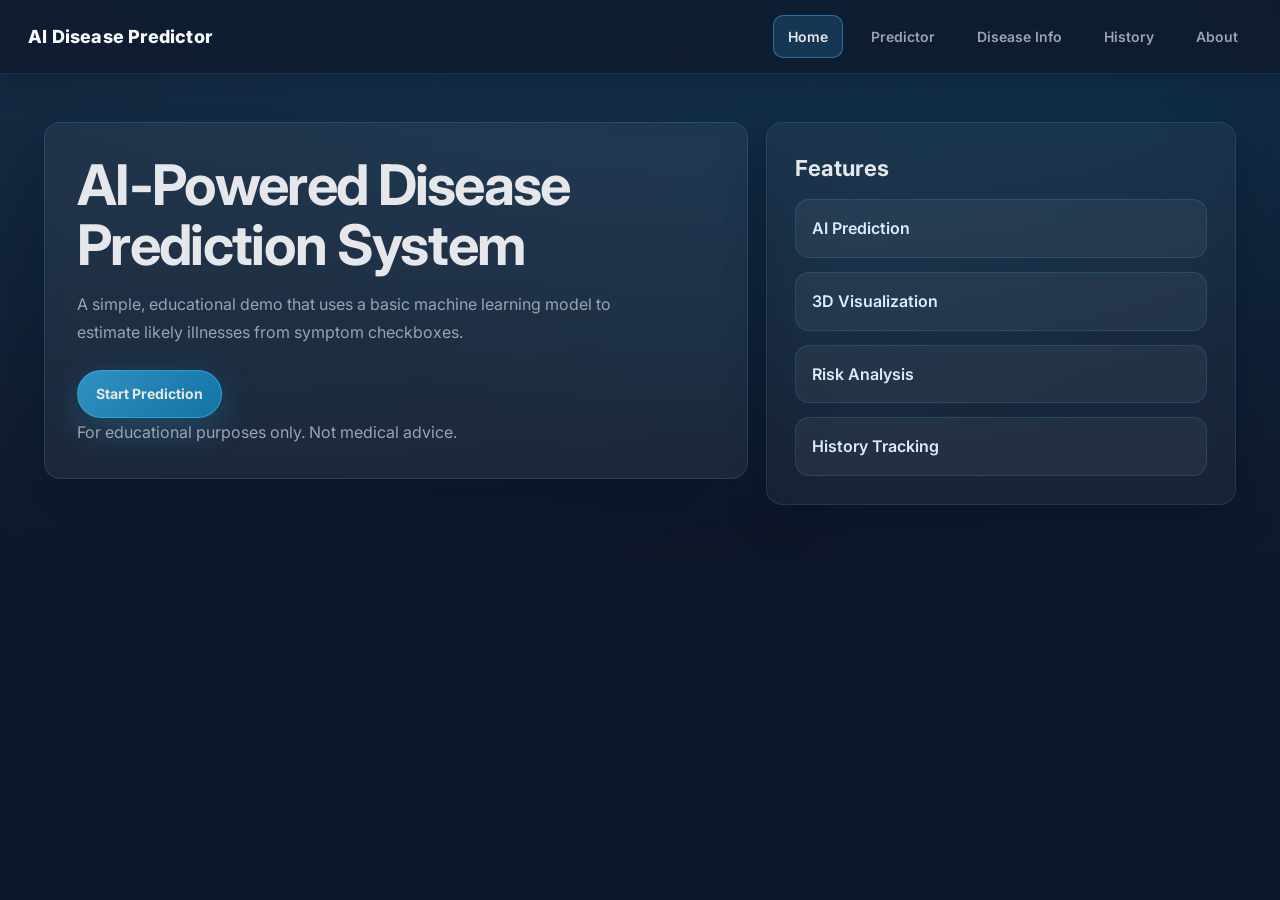
<file: index.html>
<!doctype html>
<html lang="en">
  <head>
    <meta charset="UTF-8" />
    <meta name="viewport" content="width=device-width, initial-scale=1.0" />
    <title>AI Disease Predictor</title>
    <link rel="preconnect" href="https://fonts.googleapis.com" />
    <link rel="preconnect" href="https://fonts.gstatic.com" crossorigin />
    <link
      href="https://fonts.googleapis.com/css2?family=Inter:wght@400;600;700&display=swap"
      rel="stylesheet"
    />
    <link rel="stylesheet" href="/style.css" />
  </head>
  <body>
    <header class="site-header">
      <div class="brand">AI Disease Predictor</div>
      <nav class="nav-links">
        <a href="/" class="active">Home</a>
        <a href="/predictor">Predictor</a>
        <a href="/disease">Disease Info</a>
        <a href="/history">History</a>
        <a href="/about">About</a>
      </nav>
    </header>

    <main class="home-page">
      <section class="hero">
        <div class="hero-content">
          <h1>AI-Powered Disease Prediction System</h1>
          <p>
            A simple, educational demo that uses a basic machine learning model to estimate
            likely illnesses from symptom checkboxes.
          </p>
          <div class="hero-actions">
            <a class="btn primary" href="/predictor">Start Prediction</a>
          </div>
          <p class="disclaimer">For educational purposes only. Not medical advice.</p>
        </div>
        <div class="hero-card">
          <h3>Features</h3>
          <div class="feature-list">
            <div class="feature-card">AI Prediction</div>
            <div class="feature-card">3D Visualization</div>
            <div class="feature-card">Risk Analysis</div>
            <div class="feature-card">History Tracking</div>
          </div>
        </div>
      </section>
    </main>
  </body>
</html>
</file>
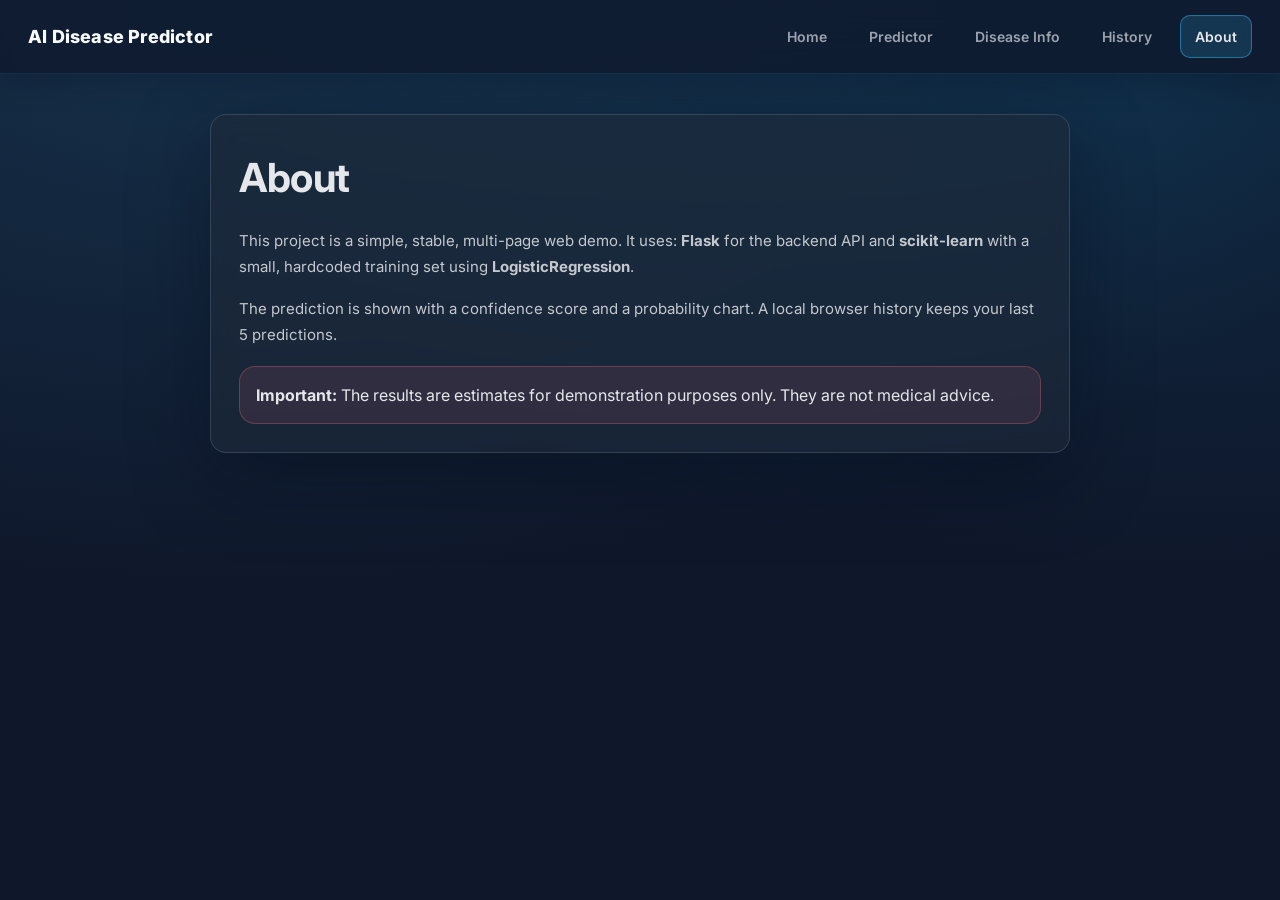
<file: about.html>
<!doctype html>
<html lang="en">
  <head>
    <meta charset="UTF-8" />
    <meta name="viewport" content="width=device-width, initial-scale=1.0" />
    <title>AI Disease Predictor - About</title>
    <link rel="preconnect" href="https://fonts.googleapis.com" />
    <link rel="preconnect" href="https://fonts.gstatic.com" crossorigin />
    <link
      href="https://fonts.googleapis.com/css2?family=Inter:wght@400;600;700&display=swap"
      rel="stylesheet"
    />
    <link rel="stylesheet" href="/style.css" />
  </head>
  <body>
    <header class="site-header">
      <div class="brand">AI Disease Predictor</div>
      <nav class="nav-links">
        <a href="/">Home</a>
        <a href="/predictor">Predictor</a>
        <a href="/disease">Disease Info</a>
        <a href="/history">History</a>
        <a href="/about" class="active">About</a>
      </nav>
    </header>

    <main class="about-page">
      <section class="content-card">
        <h1>About</h1>
        <p>
          This project is a simple, stable, multi-page web demo. It uses:
          <strong>Flask</strong> for the backend API and <strong>scikit-learn</strong> with a small,
          hardcoded training set using <strong>LogisticRegression</strong>.
        </p>
        <p>
          The prediction is shown with a confidence score and a probability chart. A local browser
          history keeps your last 5 predictions.
        </p>
        <div class="callout">
          <strong>Important:</strong> The results are estimates for demonstration purposes only.
          They are not medical advice.
        </div>
      </section>
    </main>
  </body>
</html>
</file>
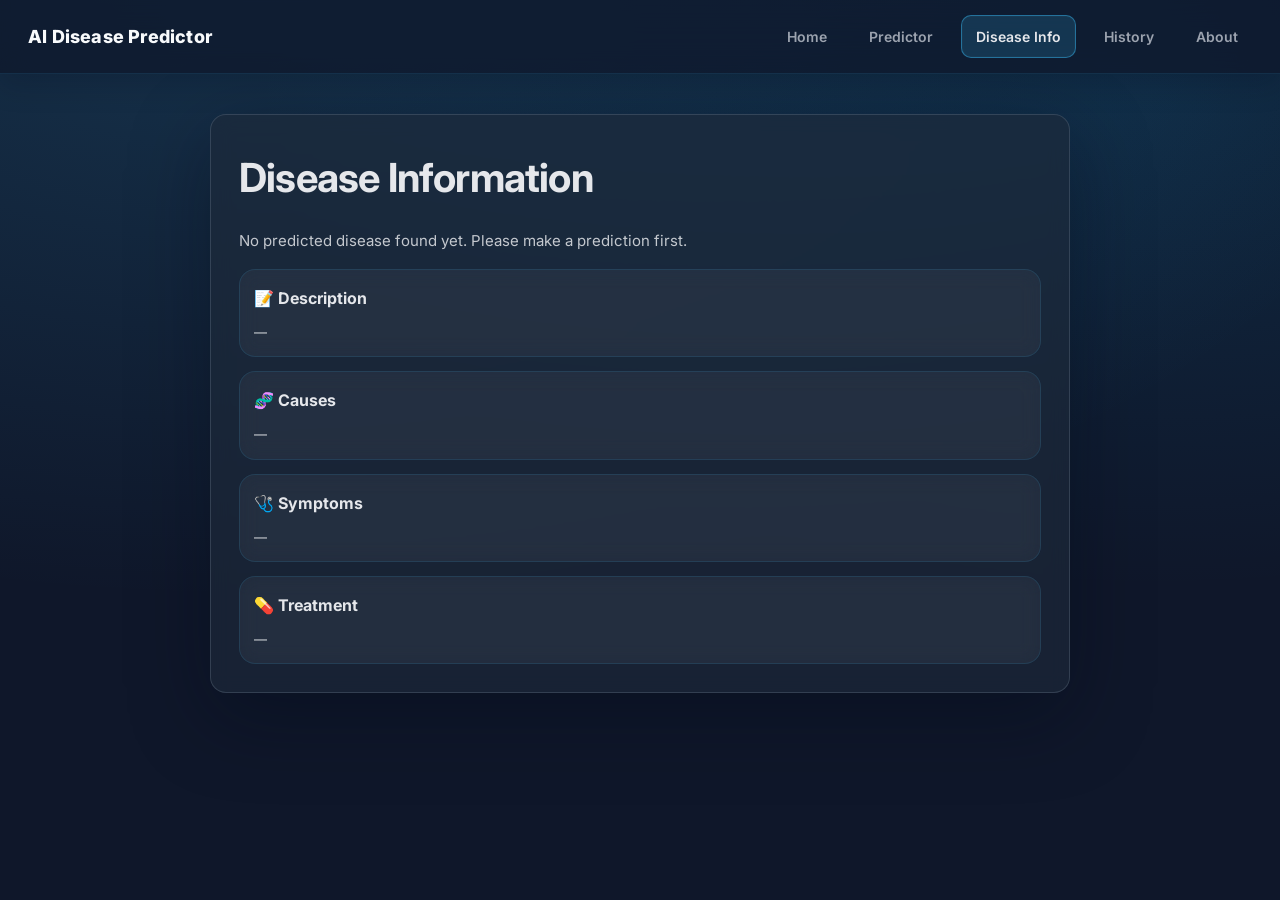
<file: disease.html>
<!doctype html>
<html lang="en">
  <head>
    <meta charset="UTF-8" />
    <meta name="viewport" content="width=device-width, initial-scale=1.0" />
    <title>AI Disease Predictor - Disease Info</title>
    <link rel="preconnect" href="https://fonts.googleapis.com" />
    <link rel="preconnect" href="https://fonts.gstatic.com" crossorigin />
    <link
      href="https://fonts.googleapis.com/css2?family=Inter:wght@400;600;700&display=swap"
      rel="stylesheet"
    />
    <link rel="stylesheet" href="/style.css" />
  </head>
  <body>
    <header class="site-header">
      <div class="brand">AI Disease Predictor</div>
      <nav class="nav-links">
        <a href="/">Home</a>
        <a href="/predictor">Predictor</a>
        <a href="/disease" class="active">Disease Info</a>
        <a href="/history">History</a>
        <a href="/about">About</a>
      </nav>
    </header>

    <main class="about-page">
      <section class="content-card">
        <h1 id="diseasePageTitle">Disease Information</h1>
        <p id="diseasePageSubtitle">
          Select symptoms on the predictor page and open disease details to view more information.
        </p>

        <div class="details-section">
          <h3>📝 Description</h3>
          <div id="detailDescription" class="detail-text">—</div>
        </div>

        <div class="details-section">
          <h3>🧬 Causes</h3>
          <div id="detailCauses" class="detail-text">—</div>
        </div>

        <div class="details-section">
          <h3>🩺 Symptoms</h3>
          <div id="detailCommonSymptoms" class="detail-text">—</div>
        </div>

        <div class="details-section">
          <h3>💊 Treatment</h3>
          <div id="detailTreatment" class="detail-text">—</div>
        </div>
      </section>
    </main>

    <script src="/script.js"></script>
  </body>
</html>
</file>
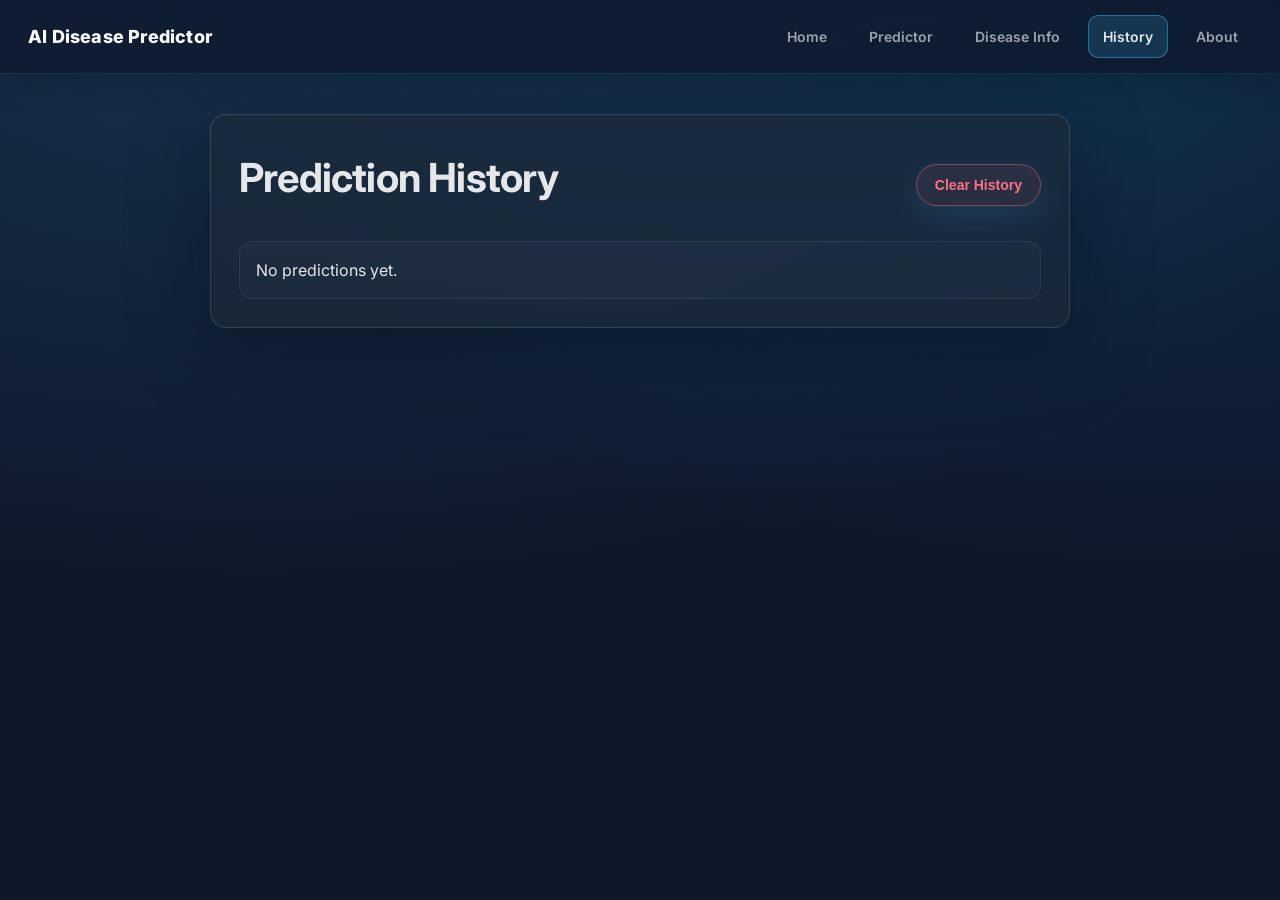
<file: history.html>
<!doctype html>
<html lang="en">
  <head>
    <meta charset="UTF-8" />
    <meta name="viewport" content="width=device-width, initial-scale=1.0" />
    <title>AI Disease Predictor - History</title>
    <link rel="preconnect" href="https://fonts.googleapis.com" />
    <link rel="preconnect" href="https://fonts.gstatic.com" crossorigin />
    <link
      href="https://fonts.googleapis.com/css2?family=Inter:wght@400;600;700&display=swap"
      rel="stylesheet"
    />
    <link rel="stylesheet" href="/style.css" />
  </head>
  <body>
    <header class="site-header">
      <div class="brand">AI Disease Predictor</div>
      <nav class="nav-links">
        <a href="/">Home</a>
        <a href="/predictor">Predictor</a>
        <a href="/disease">Disease Info</a>
        <a href="/history" class="active">History</a>
        <a href="/about">About</a>
      </nav>
    </header>

    <main class="about-page">
      <section class="content-card">
        <div class="history-header">
          <h1>Prediction History</h1>
          <button type="button" id="clearHistoryBtn" class="btn danger-outline">Clear History</button>
        </div>
        <div id="historyList" class="history-list"></div>
      </section>
    </main>

    <script src="/script.js"></script>
  </body>
</html>
</file>
<file: style.css>
:root {
  --bg: #0f172a;
  --card: #1e293b;
  --accent: #38bdf8;
  --panel: rgba(30, 41, 59, 0.66);
  --panel-2: rgba(30, 41, 59, 0.92);
  --text: #e5e7eb;
  --muted: #9ca3af;
  --primary: var(--accent);
  --primary-2: #0ea5e9;
  --danger: #fb7185;
  --success: #34d399;
  --warning: #fbbf24;
  --border: rgba(148, 163, 184, 0.22);
  --soft-border: rgba(148, 163, 184, 0.14);
  --shadow-lg: 0 24px 80px rgba(2, 8, 23, 0.35);
  --shadow-md: 0 16px 40px rgba(2, 8, 23, 0.26);
}

* {
  box-sizing: border-box;
}

html,
body {
  height: 100%;
}

body {
  margin: 0;
  font-family: Inter, ui-sans-serif, system-ui, -apple-system, Segoe UI, Roboto, Helvetica, Arial,
    "Apple Color Emoji", "Segoe UI Emoji";
  padding-top: 74px;
  background: radial-gradient(1200px 600px at 20% 0%, rgba(56, 189, 248, 0.16), transparent),
    radial-gradient(900px 500px at 90% 10%, rgba(14, 165, 233, 0.12), transparent),
    linear-gradient(180deg, rgba(15, 23, 42, 1), rgba(15, 23, 42, 0.98)),
    var(--bg);
  color: var(--text);
  line-height: 1.55;
}

a {
  color: inherit;
  text-decoration: none;
}

.site-header {
  position: fixed;
  top: 0;
  left: 0;
  right: 0;
  z-index: 10;
  display: flex;
  justify-content: space-between;
  align-items: center;
  padding: 14px 28px;
  height: 74px;
  background: rgba(15, 23, 42, 0.72);
  backdrop-filter: blur(18px);
  border-bottom: 1px solid rgba(56, 189, 248, 0.12);
  box-shadow: 0 10px 30px rgba(2, 8, 23, 0.18);
}

.brand {
  font-weight: 800;
  letter-spacing: 0.2px;
  font-size: 18px;
  color: #f8fafc;
}

.nav-links {
  display: flex;
  gap: 14px;
  align-items: center;
}

.nav-links a {
  padding: 10px 14px;
  border-radius: 10px;
  color: var(--muted);
  position: relative;
  font-size: 14px;
  font-weight: 600;
  transition: color 180ms ease, background 180ms ease, transform 180ms ease,
    border-color 180ms ease;
}

.nav-links a::after {
  content: "";
  position: absolute;
  left: 12px;
  right: 12px;
  bottom: 6px;
  height: 2px;
  border-radius: 2px;
  background: var(--accent);
  transform: scaleX(0);
  transform-origin: center;
  transition: transform 180ms ease;
  opacity: 0.95;
}

.nav-links a:hover {
  background: var(--panel);
  color: var(--text);
  transform: translateY(-1px);
}

.nav-links a:hover::after {
  transform: scaleX(1);
}

.nav-links a.active {
  background: rgba(56, 189, 248, 0.16);
  color: var(--text);
  border: 1px solid rgba(56, 189, 248, 0.45);
  box-shadow: inset 0 0 0 1px rgba(255, 255, 255, 0.02);
}

.home-page {
  max-width: 1240px;
  margin: 0 auto;
  padding: 48px 24px 72px;
}

.hero {
  display: grid;
  grid-template-columns: 1.2fr 0.8fr;
  gap: 18px;
  align-items: start;
}

.hero-content {
  padding: 32px;
  background: rgba(255, 255, 255, 0.05);
  border: 1px solid rgba(56, 189, 248, 0.18);
  border-radius: 16px;
  box-shadow: var(--shadow-lg);
  backdrop-filter: blur(10px);
  transition: transform 200ms ease, border-color 200ms ease, box-shadow 200ms ease;
}

.hero-content:hover {
  transform: translateY(-3px);
  border-color: rgba(56, 189, 248, 0.28);
}

.hero-content h1 {
  margin: 0 0 14px;
  font-size: clamp(36px, 6vw, 56px);
  line-height: 1.08;
  letter-spacing: -0.03em;
}

.hero-content p {
  margin: 0;
  color: var(--muted);
  line-height: 1.75;
  font-size: 16px;
  max-width: 58ch;
}

.hero-actions {
  margin-top: 24px;
}

.disclaimer {
  margin-top: 18px;
  color: rgba(229, 231, 235, 0.8);
  font-size: 13px;
}

.hero-card {
  padding: 28px;
  background: rgba(255, 255, 255, 0.04);
  border: 1px solid rgba(56, 189, 248, 0.14);
  border-radius: 16px;
  backdrop-filter: blur(10px);
  box-shadow: var(--shadow-md);
  transition: transform 200ms ease, border-color 200ms ease;
}

.hero-card:hover {
  transform: translateY(-3px);
  border-color: rgba(56, 189, 248, 0.24);
}

.hero-card h3 {
  margin: 0 0 14px;
  font-size: 22px;
}

.feature-list {
  display: grid;
  gap: 14px;
  margin-top: 12px;
}

.feature-card {
  padding: 16px 16px;
  border-radius: 14px;
  background: rgba(255, 255, 255, 0.05);
  border: 1px solid rgba(56, 189, 248, 0.16);
  color: #dbeafe;
  font-weight: 600;
  transition: transform 180ms ease, background 180ms ease, border-color 180ms ease,
    box-shadow 180ms ease;
}

.feature-card:hover {
  transform: translateY(-3px);
  background: rgba(56, 189, 248, 0.12);
  color: var(--text);
  border-color: rgba(56, 189, 248, 0.3);
  box-shadow: 0 14px 28px rgba(2, 8, 23, 0.22);
}

.btn {
  display: inline-flex;
  align-items: center;
  justify-content: center;
  padding: 12px 18px;
  border-radius: 999px;
  border: 1px solid rgba(56, 189, 248, 0.35);
  background: linear-gradient(135deg, rgba(56, 189, 248, 0.25), rgba(56, 189, 248, 0.12));
  color: var(--text);
  font-size: 14px;
  font-weight: 700;
  transition: transform 180ms ease, background 180ms ease, border-color 180ms ease,
    box-shadow 180ms ease;
  box-shadow: 0 10px 30px rgba(56, 189, 248, 0.14);
  cursor: pointer;
}

.btn:hover {
  transform: translateY(-1px) scale(1.03);
  background: linear-gradient(135deg, rgba(56, 189, 248, 0.34), rgba(56, 189, 248, 0.15));
}

.btn.primary {
  border-color: rgba(56, 189, 248, 0.55);
  background: linear-gradient(135deg, rgba(56, 189, 248, 0.7), rgba(14, 165, 233, 0.6));
  box-shadow: 0 12px 36px rgba(56, 189, 248, 0.22);
}

.btn.primary:hover {
  background: linear-gradient(135deg, rgba(56, 189, 248, 0.78), rgba(14, 165, 233, 0.72));
  border-color: rgba(56, 189, 248, 0.7);
}

.predictor-page {
  max-width: 1280px;
  margin: 0 auto;
  padding: 36px 24px 72px;
}

.predictor-layout {
  display: flex;
  gap: 24px;
  align-items: flex-start;
}

.three-panel,
.symptoms-panel {
  background: rgba(255, 255, 255, 0.05);
  border: 1px solid rgba(56, 189, 248, 0.16);
  border-radius: 16px;
  box-shadow: var(--shadow-md);
  backdrop-filter: blur(10px);
  transition: transform 180ms ease, border-color 180ms ease;
}

.three-panel:hover,
.symptoms-panel:hover {
  transform: translateY(-3px);
  border-color: rgba(56, 189, 248, 0.26);
}

.three-panel {
  flex: 0 0 38%;
  padding: 24px 20px;
}

.three-panel h2 {
  margin: 0 0 14px;
  font-size: 22px;
  color: var(--text);
}

.three-container {
  width: 100%;
  height: 320px;
  border-radius: 16px;
  border: 1px solid rgba(56, 189, 248, 0.22);
  background: radial-gradient(520px 240px at 50% 30%, rgba(56, 189, 248, 0.28), transparent),
    radial-gradient(260px 160px at 20% 70%, rgba(14, 165, 233, 0.2), transparent), rgba(0, 0, 0, 0.06);
  position: relative;
  display: flex;
  align-items: center;
  justify-content: center;
  overflow: hidden;
}

.three-container canvas {
  width: 100% !important;
  height: 100% !important;
  display: block;
  filter: drop-shadow(0 0 18px rgba(99, 102, 241, 0.28));
}

.three-hint {
  margin: 12px 0 0;
  color: var(--muted);
  font-size: 14px;
}

.symptoms-panel {
  flex: 1;
  padding: 24px;
  position: relative;
}

.symptoms-panel h1 {
  margin: 0 0 20px;
  font-size: 30px;
  letter-spacing: -0.02em;
}

.symptoms-grid {
  display: grid;
  grid-template-columns: repeat(2, minmax(0, 1fr));
  gap: 12px 14px;
}

.symptom-item {
  display: flex;
  gap: 10px;
  align-items: center;
  padding: 14px 14px;
  border-radius: 14px;
  background: rgba(255, 255, 255, 0.04);
  border: 1px solid rgba(255, 255, 255, 0.07);
  transition: transform 160ms ease, background 160ms ease, border-color 160ms ease;
}

.symptom-item:hover {
  transform: translateY(-1px);
  background: rgba(56, 189, 248, 0.10);
  border-color: rgba(56, 189, 248, 0.24);
}

.symptom-item input[type="checkbox"] {
  accent-color: var(--primary);
}

.symptom-item label {
  color: var(--text);
  font-size: 14px;
}

.form-actions {
  margin-top: 18px;
  display: flex;
  gap: 12px;
  align-items: center;
}

.form-actions .btn {
  flex: 1;
  width: 100%;
  padding: 12px 16px;
}

.form-error {
  margin-top: 14px;
  color: var(--danger);
  font-size: 14px;
  min-height: 18px;
}

.hidden {
  display: none !important;
}

.result-section {
  margin-top: 22px;
  padding: 22px;
  background: rgba(255, 255, 255, 0.05);
  border: 1px solid rgba(56, 189, 248, 0.14);
  border-radius: 16px;
  backdrop-filter: blur(10px);
  opacity: 0;
  transform: translateY(10px);
  transition: opacity 0.35s ease, transform 0.35s ease;
  box-shadow: var(--shadow-md);
}

.result-section:not(.hidden) {
  opacity: 1;
  transform: translateY(0);
}

.result-header {
  display: flex;
  align-items: flex-start;
  justify-content: space-between;
  gap: 12px;
  margin-bottom: 16px;
}

.result-header h2 {
  margin: 0;
  font-size: 24px;
  letter-spacing: -0.02em;
}

.risk-badge {
  flex: 0 0 auto;
  padding: 10px 14px;
  border-radius: 999px;
  font-weight: 700;
  border: 1px solid var(--soft-border);
  background: rgba(148, 163, 184, 0.12);
  color: var(--text);
  white-space: nowrap;
}

.risk-unknown {
  opacity: 0.9;
}

.risk-low {
  background: rgba(52, 211, 153, 0.14);
  border-color: rgba(52, 211, 153, 0.35);
  color: #34d399;
}

.risk-medium {
  background: rgba(251, 191, 36, 0.14);
  border-color: rgba(251, 191, 36, 0.35);
  color: #fbbf24;
}

.risk-high {
  background: rgba(239, 68, 68, 0.14);
  border-color: rgba(239, 68, 68, 0.35);
  color: #fb7185;
}

.details-section {
  margin-top: 14px;
  padding: 14px;
  border-radius: 16px;
  border: 1px solid rgba(56, 189, 248, 0.12);
  background: rgba(255, 255, 255, 0.04);
  backdrop-filter: blur(10px);
}

.details-section h3 {
  margin: 0 0 10px;
  font-size: 16px;
  color: var(--text);
}

.details-grid {
  display: grid;
  grid-template-columns: repeat(2, minmax(0, 1fr));
  gap: 12px;
}

.detail-card {
  padding: 12px 12px;
  border-radius: 14px;
  background: rgba(255, 255, 255, 0.035);
  border: 1px solid rgba(148, 163, 184, 0.16);
  transition: transform 180ms ease, background 180ms ease, border-color 180ms ease;
}

.detail-card:hover {
  transform: translateY(-2px);
  border-color: rgba(56, 189, 248, 0.22);
  background: rgba(56, 189, 248, 0.07);
}

.detail-card h4 {
  margin: 0 0 8px;
  font-size: 13px;
  color: #cbd5e1;
  font-weight: 700;
}

.detail-text {
  color: rgba(229, 231, 235, 0.92);
  font-size: 13px;
  line-height: 1.55;
  word-break: break-word;
}

.result-main {
  display: flex;
  gap: 20px;
  align-items: flex-start;
}

.result-left {
  flex: 0 0 45%;
}

.result-disease {
  font-size: 28px;
  font-weight: 800;
  margin-bottom: 10px;
  letter-spacing: -0.02em;
}

.result-confidence,
.result-model-accuracy {
  color: var(--muted);
  margin-bottom: 10px;
  font-size: 14px;
}

.result-explanation {
  color: rgba(229, 231, 235, 0.85);
  line-height: 1.6;
  font-size: 14px;
  margin-top: 6px;
}

.chart-wrap {
  flex: 1;
  background: rgba(255, 255, 255, 0.03);
  border: 1px solid rgba(56, 189, 248, 0.12);
  border-radius: 16px;
  padding: 16px;
  transition: transform 180ms ease, border-color 180ms ease;
}

.chart-wrap:hover {
  transform: translateY(-2px);
  border-color: rgba(56, 189, 248, 0.22);
}

.chart-wrap h3 {
  margin: 0 0 10px;
  font-size: 16px;
  color: var(--text);
  letter-spacing: -0.01em;
}

.chart-canvas {
  width: 100% !important;
  height: 230px !important;
  background: transparent;
}

.prediction-note {
  margin-top: 16px;
  color: var(--muted);
  font-size: 13px;
  padding-top: 12px;
  border-top: 1px solid rgba(148, 163, 184, 0.12);
}

.history-section {
  margin-top: 16px;
  padding: 18px;
  border-radius: 16px;
  border: 1px solid rgba(56, 189, 248, 0.12);
  background: rgba(255, 255, 255, 0.03);
  backdrop-filter: blur(10px);
  box-shadow: var(--shadow-md);
}

.history-header {
  display: flex;
  align-items: center;
  justify-content: space-between;
  gap: 10px;
  margin-bottom: 14px;
}

.history-section h3 {
  margin: 0;
}

.history-list {
  display: grid;
  gap: 12px;
}

.history-item {
  border-radius: 14px;
  border: 1px solid rgba(148, 163, 184, 0.12);
  background: rgba(255, 255, 255, 0.02);
  padding: 14px 16px;
  transition: transform 180ms ease, background 180ms ease, border-color 180ms ease;
}

.history-item:hover {
  transform: translateY(-2px);
  border-color: rgba(56, 189, 248, 0.22);
  background: rgba(56, 189, 248, 0.06);
}

.history-meta {
  color: var(--muted);
  font-size: 12px;
  margin-bottom: 4px;
}

.history-main strong {
  color: var(--text);
}

.history-symptoms {
  color: rgba(229, 231, 235, 0.8);
  font-size: 13px;
  margin-top: 6px;
  line-height: 1.4;
}

.about-page {
  max-width: 980px;
  margin: 0 auto;
  padding: 40px 24px 72px;
}

.content-card {
  max-width: 860px;
  margin: 0 auto;
  padding: 28px;
  background: var(--panel);
  border: 1px solid var(--border);
  border-radius: 16px;
  line-height: 1.75;
  box-shadow: var(--shadow-lg);
  backdrop-filter: blur(10px);
}

.content-card h1 {
  margin: 0 0 14px;
  font-size: clamp(28px, 5vw, 40px);
  letter-spacing: -0.02em;
}

.content-card p {
  color: rgba(229, 231, 235, 0.84);
  font-size: 15px;
}

.callout {
  margin-top: 18px;
  padding: 14px 16px;
  border-radius: 16px;
  border: 1px solid rgba(251, 113, 133, 0.28);
  background: rgba(251, 113, 133, 0.10);
}

.btn.secondary {
  border-color: rgba(56, 189, 248, 0.22);
  background: linear-gradient(135deg, rgba(56, 189, 248, 0.12), rgba(56, 189, 248, 0.06));
}

.btn.secondary:hover {
  background: rgba(56, 189, 248, 0.14);
  transform: translateY(-1px) scale(1.03);
}

.btn.danger-outline {
  border-color: rgba(251, 113, 133, 0.4);
  color: #fb7185;
  background: rgba(251, 113, 133, 0.08);
}

.btn.danger-outline:hover {
  background: rgba(251, 113, 133, 0.14);
  transform: translateY(-1px) scale(1.03);
}

.loading-overlay {
  position: absolute;
  inset: 0;
  z-index: 20;
  display: flex;
  flex-direction: column;
  align-items: center;
  justify-content: center;
  gap: 10px;
  background: rgba(15, 23, 42, 0.62);
  backdrop-filter: blur(10px);
  border-radius: 16px;
}

.spinner {
  width: 42px;
  height: 42px;
  border-radius: 50%;
  border: 4px solid rgba(148, 163, 184, 0.25);
  border-top-color: rgba(99, 102, 241, 0.9);
  animation: spin 0.8s linear infinite;
}

.loading-text {
  color: #e5e7eb;
  font-weight: 700;
  font-size: 14px;
}

@keyframes spin {
  to {
    transform: rotate(360deg);
  }
}

.symptom-tooltip {
  position: fixed;
  z-index: 9999;
  max-width: 280px;
  padding: 10px 12px;
  border-radius: 12px;
  border: 1px solid rgba(148, 163, 184, 0.18);
  background: rgba(15, 23, 42, 0.78);
  backdrop-filter: blur(10px);
  color: #e5e7eb;
  font-size: 12.5px;
  line-height: 1.4;
  box-shadow: 0 20px 60px rgba(0, 0, 0, 0.35);
}

@media (max-width: 980px) {
  .site-header {
    padding: 14px 18px;
  }

  .hero {
    grid-template-columns: 1fr;
    gap: 20px;
  }

  .predictor-layout {
    flex-direction: column;
  }

  .three-panel {
    flex: 1;
  }

  .result-main {
    flex-direction: column;
  }

  .result-left {
    flex: 1;
  }

  .symptoms-grid {
    grid-template-columns: 1fr;
  }

  .details-grid {
    grid-template-columns: 1fr;
  }

  .form-actions {
    flex-direction: column;
  }

  .result-header,
  .history-header {
    flex-direction: column;
    align-items: stretch;
  }
}

@media (max-width: 720px) {
  body {
    padding-top: 82px;
  }

  .site-header {
    height: auto;
    min-height: 82px;
    flex-direction: column;
    justify-content: center;
    gap: 8px;
    padding: 12px 14px;
  }

  .brand {
    font-size: 16px;
  }

  .nav-links {
    width: 100%;
    justify-content: center;
    flex-wrap: wrap;
    gap: 8px;
  }

  .nav-links a {
    font-size: 13px;
    padding: 8px 10px;
  }

  .home-page,
  .predictor-page,
  .about-page {
    padding-left: 16px;
    padding-right: 16px;
  }

  .hero-content,
  .hero-card,
  .symptoms-panel,
  .three-panel,
  .content-card,
  .result-section,
  .history-section {
    padding-left: 18px;
    padding-right: 18px;
  }

  .hero-content h1 {
    font-size: 34px;
  }

  .symptoms-panel h1 {
    font-size: 26px;
  }

  .result-disease {
    font-size: 24px;
  }
}
</file>
